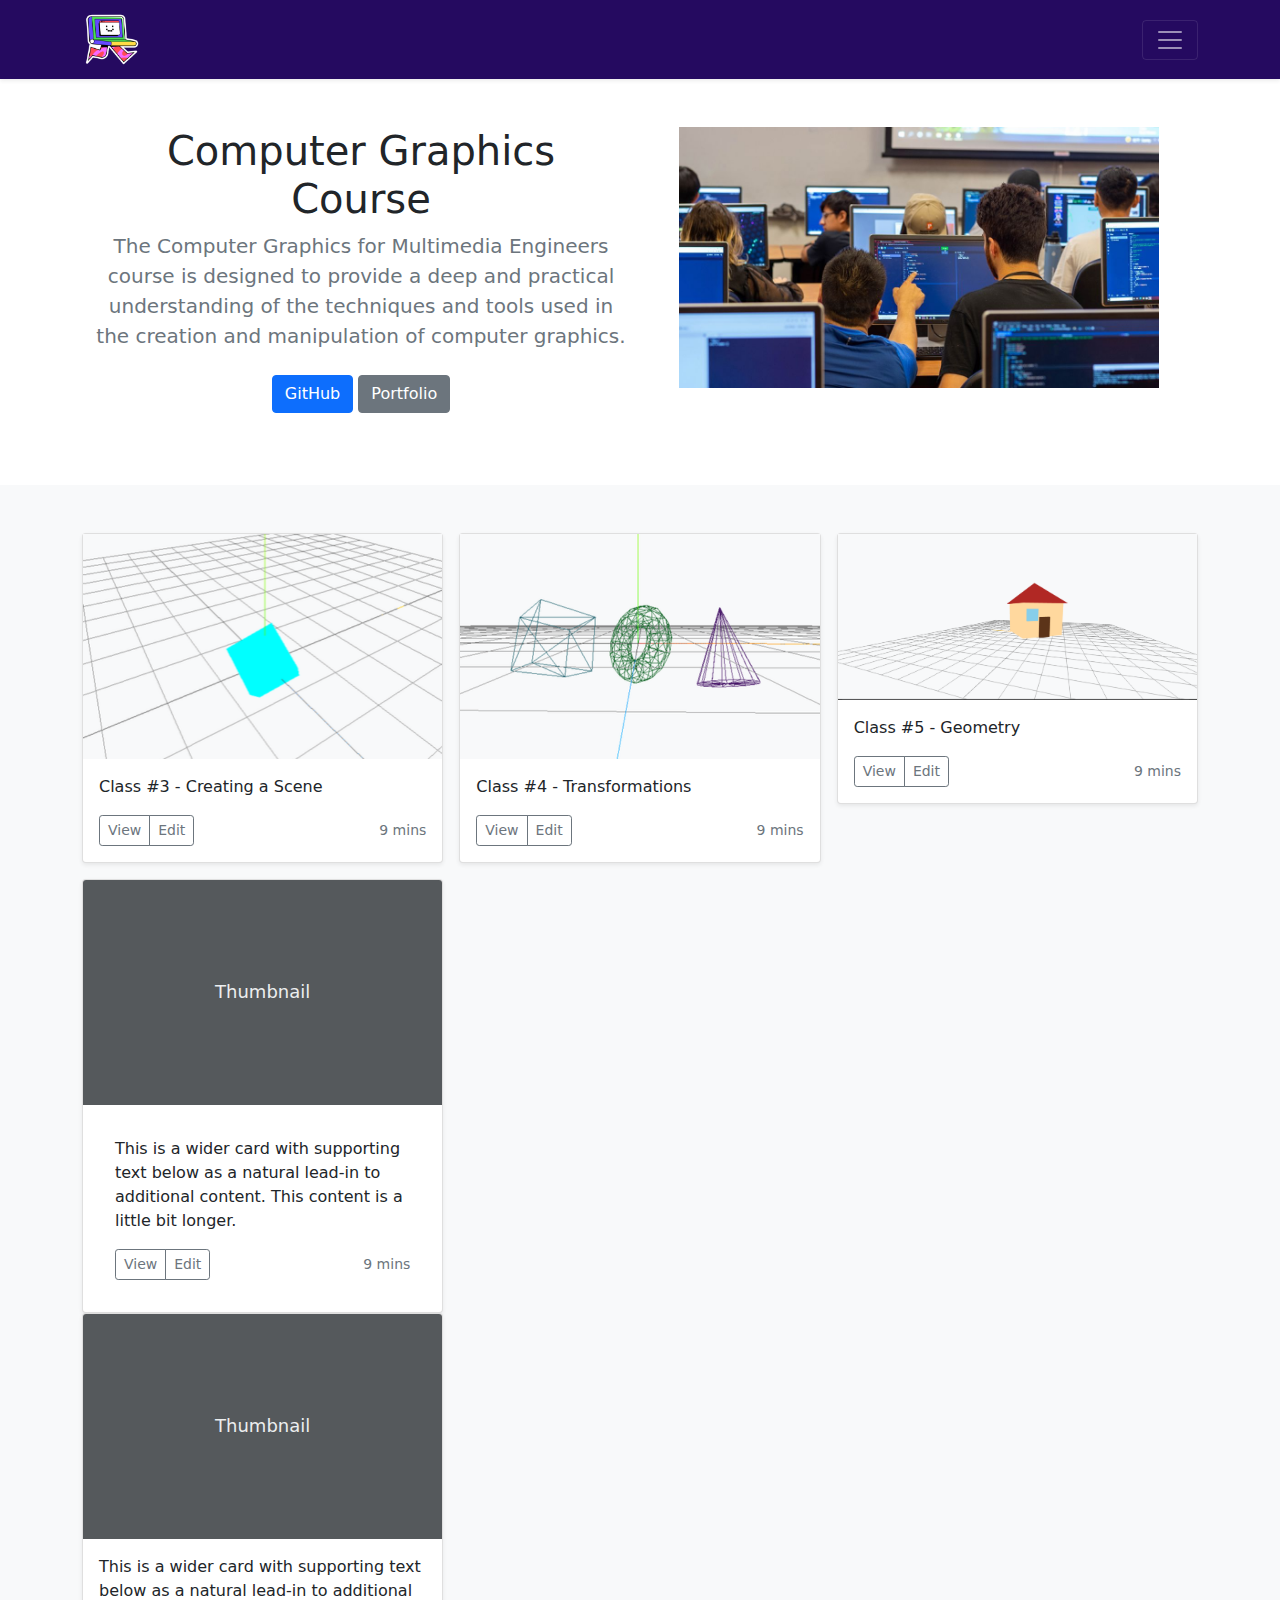
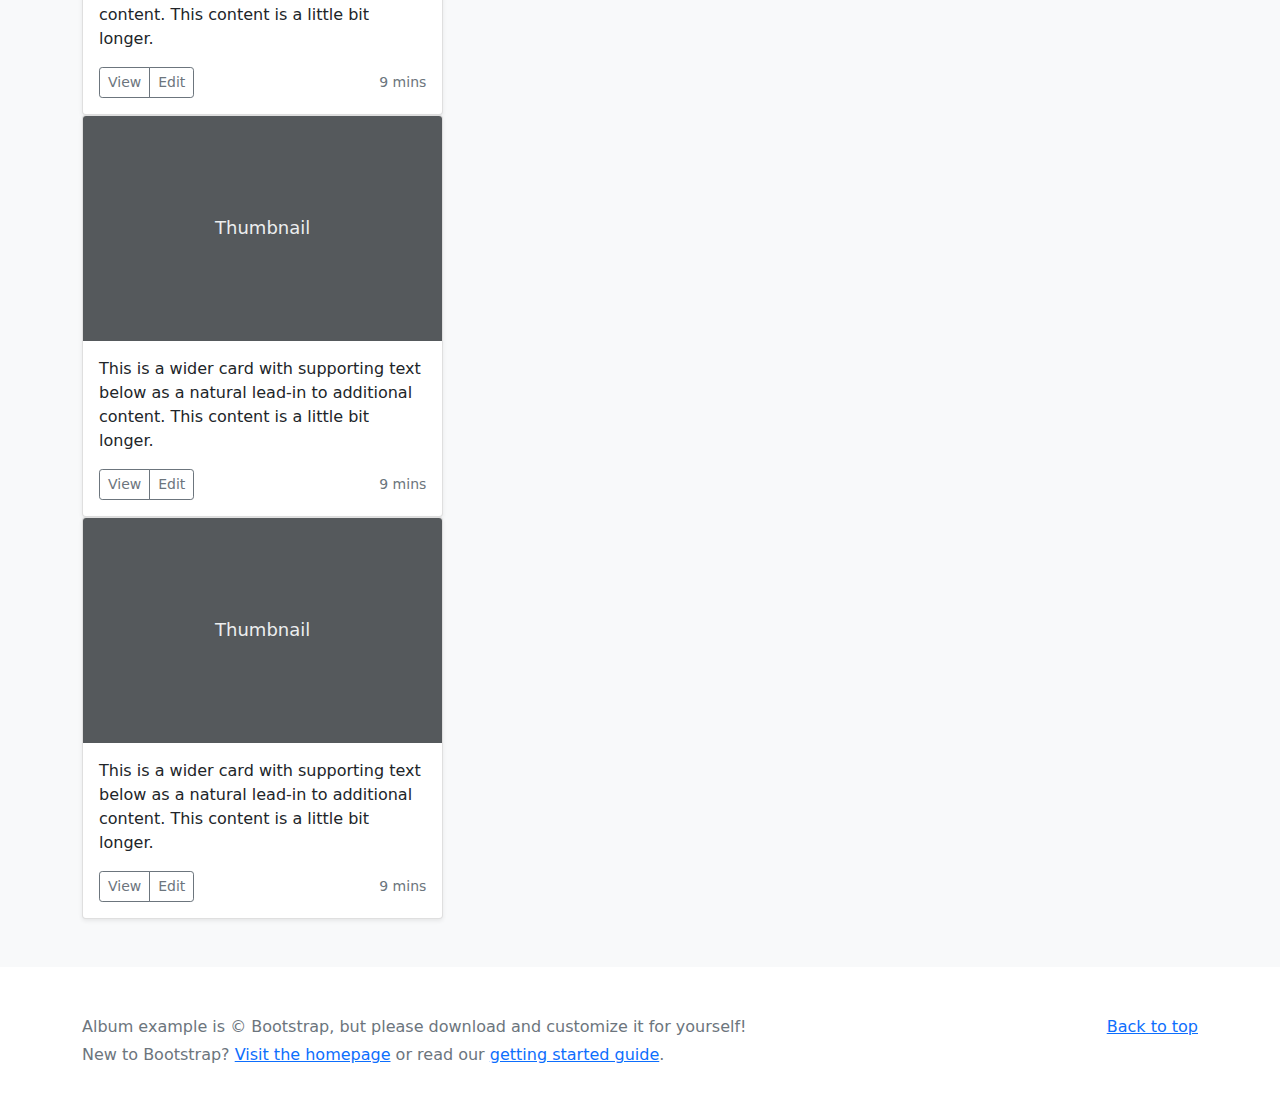
<file: index.html>
<!doctype html>
<html lang="en">
  <head>
    <meta charset="utf-8">
    <meta name="viewport" content="width=device-width, initial-scale=1">
    <meta name="description" content="">
    <meta name="author" content="Mark Otto, Jacob Thornton, and Bootstrap contributors">
    <meta name="generator" content="Hugo 0.84.0">
    <title>Graphics 2026</title>
    <link rel="icon" type="image/png" href="./src/img/computer-icon.png">

    <!-- Bootstrap core CSS -->
    <link href="./assets/dist/css/bootstrap.min.css" rel="stylesheet">
    <link rel="stylesheet" href="./src/css/main.css">
  </head>
  <body>
    
<header>
  <div class="collapse bg-dark" id="navbarHeader">
    <div class="container">
      <div class="row">
        <div class="col-sm-8 col-md-7 py-4">
          <h4 class="text-white">About</h4>
          <p class="text-muted">Add some information about the album below, the author, or any other background context. Make it a few sentences long so folks can pick up some informative tidbits. Then, link them off to some social networking sites or contact information.</p>
        </div>
        <div class="col-sm-4 offset-md-1 py-4">
          <h4 class="text-white">Contact</h4>
          <ul class="list-unstyled">
            <li><a href="#" class="text-white">Follow on Twitter</a></li>
            <li><a href="#" class="text-white">Like on Facebook</a></li>
            <li><a href="#" class="text-white">Email me</a></li>
          </ul>
        </div>
      </div>
    </div>
  </div>
  <div class="navbar navbar-dark navbarme shadow-sm">
    <div class="container">
      <a href="#" class="navbar-brand d-flex align-items-center">
        <img src="./src/img/computer-icon.png" alt="Icon" width="15%">
      </a>
      <button class="navbar-toggler" type="button" data-bs-toggle="collapse" data-bs-target="#navbarHeader" aria-controls="navbarHeader" aria-expanded="false" aria-label="Toggle navigation">
        <span class="navbar-toggler-icon"></span>
      </button>
    </div>
  </div>
</header>

<main>

  <section class="py-5 text-center container">

    <div class="container text-center">
        <div class="row">
            <div class="col">
            <h1 class="fw-light">Computer Graphics Course</h1>
                <p class="lead text-muted">The Computer Graphics for Multimedia Engineers course is designed to provide a deep and practical understanding of the techniques and tools used in the creation and manipulation of computer graphics.</p>
                <p>
                <a href="https://github.com/kdmonteal/computacion2026" target="_blank" class="btn btn-primary my-2">GitHub</a>
                <a href="#" class="btn btn-secondary my-2">Portfolio</a>
                </p>
            </div>
            <div class="col">
                <img src="./src/img/students.jpg" alt="Students" width="90%">
            </div>
        </div>
        </div>
  </section>

  <div class="album py-5 bg-light">
    <div class="container">

      <div class="row row-cols-1 row-cols-sm-2 row-cols-md-3 g-3">
        <div class="col">
          <div class="card shadow-sm">
            <!-- <svg class="bd-placeholder-img card-img-top" width="100%" height="225" xmlns="http://www.w3.org/2000/svg" role="img" aria-label="Placeholder: Thumbnail" preserveAspectRatio="xMidYMid slice" focusable="false"><title>Placeholder</title><rect width="100%" height="100%" fill="#55595c"/><text x="50%" y="50%" fill="#eceeef" dy=".3em">Thumbnail</text></svg> -->
            <img src="./src/img/content1.png" alt="Content 1">
            <div class="card-body">
              <p class="card-text">Class #3 - Creating a Scene</p>
              <div class="d-flex justify-content-between align-items-center">
                <div class="btn-group">
                  <a  class="btn btn-sm btn-outline-secondary" href="./portfolio/class3/index.html">View</a>
                  <button type="button" class="btn btn-sm btn-outline-secondary">Edit</button>
                </div>
                <small class="text-muted">9 mins</small>
              </div>
            </div>
          </div>
        </div>
        <div class="col">
          <div class="card shadow-sm">
            <!-- <svg class="bd-placeholder-img card-img-top" width="100%" height="225" xmlns="http://www.w3.org/2000/svg" role="img" aria-label="Placeholder: Thumbnail" preserveAspectRatio="xMidYMid slice" focusable="false"><title>Placeholder</title><rect width="100%" height="100%" fill="#55595c"/><text x="50%" y="50%" fill="#eceeef" dy=".3em">Thumbnail</text></svg> -->
            <img src="./src/img/content2.png" alt="Content 2">

            <div class="card-body">
              <p class="card-text">Class #4 - Transformations</p>
              <div class="d-flex justify-content-between align-items-center">
                <div class="btn-group">
                  <a  class="btn btn-sm btn-outline-secondary" href="./portfolio/class4/index.html">View</a>
                  <button type="button" class="btn btn-sm btn-outline-secondary">Edit</button>
                </div>
                <small class="text-muted">9 mins</small>
              </div>
            </div>
          </div>
        </div>
        <div class="col">
          <div class="card shadow-sm">
            <!--<svg class="bd-placeholder-img card-img-top" width="100%" height="225" xmlns="http://www.w3.org/2000/svg" role="img" aria-label="Placeholder: Thumbnail" preserveAspectRatio="xMidYMid slice" focusable="false"><title>Placeholder</title><rect width="100%" height="100%" fill="#55595c"/><text x="50%" y="50%" fill="#eceeef" dy=".3em">Thumbnail</text></svg>

            <div class="card shadow-sm">
             <svg class="bd-placeholder-img card-img-top" width="100%" height="225" xmlns="http://www.w3.org/2000/svg" role="img" aria-label="Placeholder: Thumbnail" preserveAspectRatio="xMidYMid slice" focusable="false"><title>Placeholder</title><rect width="100%" height="100%" fill="#55595c"/><text x="50%" y="50%" fill="#eceeef" dy=".3em">Thumbnail</text></svg> -->
            <img src="./src/img/content3.png" alt="Content 3">

            <div class="card-body">
              <p class="card-text">Class #5 - Geometry</p>
              <div class="d-flex justify-content-between align-items-center">
                <div class="btn-group">
                  <a  class="btn btn-sm btn-outline-secondary" href="./portfolio/clase 5/index.html">View</a>
                  <button type="button" class="btn btn-sm btn-outline-secondary">Edit</button>
                </div>
                <small class="text-muted">9 mins</small>
              </div>
            </div>
          </div>
        </div>
        <div class="col">
          <div class="card shadow-sm">
            <svg class="bd-placeholder-img card-img-top" width="100%" height="225" xmlns="http://www.w3.org/2000/svg" role="img" aria-label="Placeholder: Thumbnail" preserveAspectRatio="xMidYMid slice" focusable="false"><title>Placeholder</title><rect width="100%" height="100%" fill="#55595c"/><text x="50%" y="50%" fill="#eceeef" dy=".3em">Thumbnail</text></svg>

            <div class="card-body">

            <div class="card-body">
              <p class="card-text">This is a wider card with supporting text below as a natural lead-in to additional content. This content is a little bit longer.</p>
              <div class="d-flex justify-content-between align-items-center">
                <div class="btn-group">
                  <button type="button" class="btn btn-sm btn-outline-secondary">View</button>
                  <button type="button" class="btn btn-sm btn-outline-secondary">Edit</button>
                </div>
                <small class="text-muted">9 mins</small>
              </div>
            </div>
          </div>
        </div>

        <div class="col">
          <div class="card shadow-sm">
            <svg class="bd-placeholder-img card-img-top" width="100%" height="225" xmlns="http://www.w3.org/2000/svg" role="img" aria-label="Placeholder: Thumbnail" preserveAspectRatio="xMidYMid slice" focusable="false"><title>Placeholder</title><rect width="100%" height="100%" fill="#55595c"/><text x="50%" y="50%" fill="#eceeef" dy=".3em">Thumbnail</text></svg>

            <div class="card-body">
              <p class="card-text">This is a wider card with supporting text below as a natural lead-in to additional content. This content is a little bit longer.</p>
              <div class="d-flex justify-content-between align-items-center">
                <div class="btn-group">
                  <button type="button" class="btn btn-sm btn-outline-secondary">View</button>
                  <button type="button" class="btn btn-sm btn-outline-secondary">Edit</button>
                </div>
                <small class="text-muted">9 mins</small>
              </div>
            </div>
          </div>
        </div>
        <div class="col">
          <div class="card shadow-sm">
            <svg class="bd-placeholder-img card-img-top" width="100%" height="225" xmlns="http://www.w3.org/2000/svg" role="img" aria-label="Placeholder: Thumbnail" preserveAspectRatio="xMidYMid slice" focusable="false"><title>Placeholder</title><rect width="100%" height="100%" fill="#55595c"/><text x="50%" y="50%" fill="#eceeef" dy=".3em">Thumbnail</text></svg>

            <div class="card-body">
              <p class="card-text">This is a wider card with supporting text below as a natural lead-in to additional content. This content is a little bit longer.</p>
              <div class="d-flex justify-content-between align-items-center">
                <div class="btn-group">
                  <button type="button" class="btn btn-sm btn-outline-secondary">View</button>
                  <button type="button" class="btn btn-sm btn-outline-secondary">Edit</button>
                </div>
                <small class="text-muted">9 mins</small>
              </div>
            </div>
          </div>
        </div>
        <div class="col">
          <div class="card shadow-sm">
            <svg class="bd-placeholder-img card-img-top" width="100%" height="225" xmlns="http://www.w3.org/2000/svg" role="img" aria-label="Placeholder: Thumbnail" preserveAspectRatio="xMidYMid slice" focusable="false"><title>Placeholder</title><rect width="100%" height="100%" fill="#55595c"/><text x="50%" y="50%" fill="#eceeef" dy=".3em">Thumbnail</text></svg>

            <div class="card-body">
              <p class="card-text">This is a wider card with supporting text below as a natural lead-in to additional content. This content is a little bit longer.</p>
              <div class="d-flex justify-content-between align-items-center">
                <div class="btn-group">
                  <button type="button" class="btn btn-sm btn-outline-secondary">View</button>
                  <button type="button" class="btn btn-sm btn-outline-secondary">Edit</button>
                </div>
                <small class="text-muted">9 mins</small>
              </div>
            </div>
          </div>
        </div>

        
      </div>
    </div>
  </div>

</main>

<footer class="text-muted py-5">
  <div class="container">
    <p class="float-end mb-1">
      <a href="#">Back to top</a>
    </p>
    <p class="mb-1">Album example is &copy; Bootstrap, but please download and customize it for yourself!</p>
    <p class="mb-0">New to Bootstrap? <a href="/">Visit the homepage</a> or read our <a href="../getting-started/introduction/">getting started guide</a>.</p>
  </div>
</footer>


    <script src="./assets/dist/js/bootstrap.bundle.min.js"></script>

      
  </body>
</html>
</file>
<file: src/css/main.css>
.bd-placeholder-img {
       font-size: 1.125rem;
       text-anchor: middle;
       -webkit-user-select: none;
       -moz-user-select: none;
       user-select: none;
   }

   @media (min-width: 768px) {
       .bd-placeholder-img-lg {
           font-size: 3.5rem;
       }
   }

   .navbarme{
    background-color: #250a60;
   }

   .myCreateElement {
    width: 30%;
    height: 100%;
    position: absolute;
    /* margin-top: 2%;
     margin-left: 2%;*/
   }
</file>
